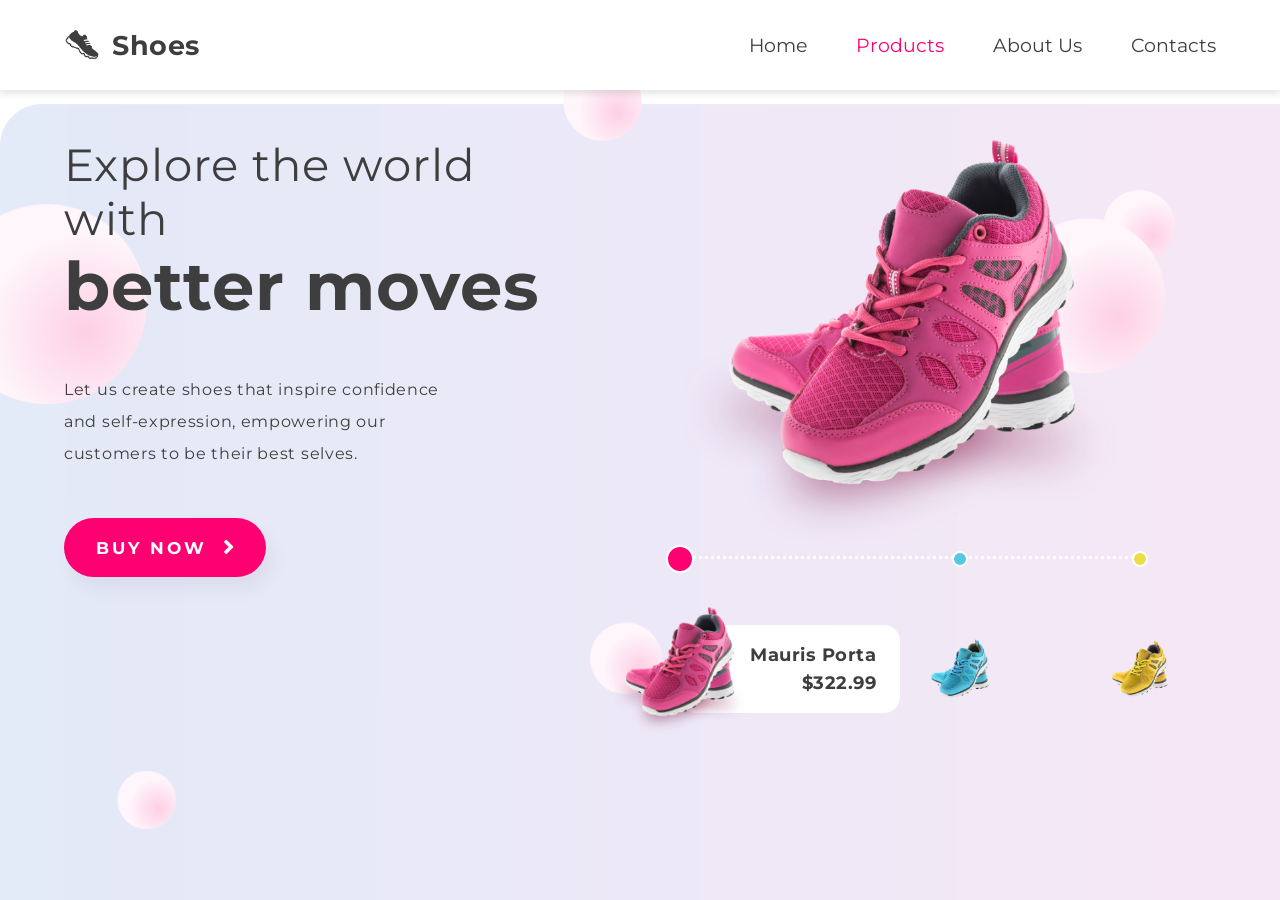
<file: index.html>
<!DOCTYPE html>
<html lang="en">

<head>
    <meta charset="UTF-8">
    <meta name="viewport" content="width=device-width, initial-scale=1.0">
    <link rel="stylesheet" href="https://cdnjs.cloudflare.com/ajax/libs/font-awesome/5.15.1/css/all.min.css">
    <link rel="stylesheet" href="./style.css">
    <link href="https://fonts.googleapis.com/css2?family=Montserrat:wght@500&display=swap" rel="stylesheet">
    <title>Product Landing Page</title>
</head>

<body>
    <header>
        <div class="logo">
            <img src="./images/feet.png" alt="shoes logo">
            Shoes
        </div>

        <ul class="menu-list">
            <li>Home</li>
            <li class="active">Products</li>
            <li>About Us</li>
            <li>Contacts</li>
        </ul>
    </header>

    <section class="main">

        <section class="left">
            <p class="title">Explore the world with <strong>better moves </strong></p>
            <p class="msg">Let us create shoes that inspire confidence and self-expression, empowering our customers to be their best selves.</p>
            <button class="cta"><span>Buy now</span>
            <i class="fas fa-angle-right"></i></button>
        </section>

        <section class="right">
            <img src="./images/pink.png" alt="Shoes">
            <div class="colors">
                <div class="item pink active">
                    <div class="color-selector"></div>
                    <div class="additional-info">
                        <p>Mauris Porta</p>
                        <p>$322.99</p>
                    </div>
                    <img src="./images/pink_small.png" >
                </div>
                <div class="item blue">
                    <div class="color-selector"></div>
                    <img src="./images/blue_small.png" >
                </div>
                <div class="item yellow">
                    <div class="color-selector"></div>
                    <img src="./images/yellow_small.png" >
                </div>
            </div>
            
        </section>

    </section>
</body>

</html>
</file>
<file: style.css>
* {
    margin: 0;
    padding: 0;
    box-sizing: border-box;
    font-family: 'Montserrat', sans-serif;
}

body {
    min-height: 100vh;
    display: flex;
    flex-direction: column;
    color: #3e3e3e;
    background: url(./images/bk.png) no-repeat 0 0;
    background-size: cover;
}

header {
    position: fixed;
    top: 0;
    height: 90px;
    width: 100%;
    display: flex;
    justify-content: space-between;
    align-items: center;
    padding: 0 64px;
    font-size: 1.2em;
    z-index: 2;
    background-color: #fff;
     box-shadow: 0 4px 6px rgba(0, 0, 0, 0.1);
    .menu-list li {
        color: #3e3e3e;
        transition: color 0.5s;
    }
    
    .menu-list li.active,
    .menu-list li:hover {
        color: #ff0073;
    }
    
}

.logo {
    cursor: pointer;
    display: flex;
    align-items: center;
    font-weight: bold;
    font-size: 1.4em;
    letter-spacing: 0.5px;
}

.logo img {
    width: 40px;
    margin-right: 8px;
}

.menu-list li {
    list-style: none;
    display: inline-block;
    margin-left: 44px;
    cursor: pointer;
    transition: color 0.5s;
}

.menu-list li.active,
.menu-list li:hover {
    color: #ff0073;
}

.main {
    padding-top: 90px;
    position: relative;
    flex: 1;
    display: flex;
}

.left {
    max-width: 50%;
    padding: 0 64px;
}

.title {
    font-size: 2.8em;
    letter-spacing: 1px;
    margin: 48px auto;
}

.title strong {
    font-size: 1.5em;
    display: block;
    line-height: 80px;
}

.msg {
    max-width: 80%;
    font-size: 1em;
    letter-spacing: 0.7px;
    line-height: 32px;
    margin-bottom: 48px;
}

button.cta {
    border: none;
    outline: none;
    background-color: #fff;
    color: #ff0073;
    padding: 18px 32px;
    display: flex;
    justify-content: center;
    align-items: center;
    border-radius: 30px;
    box-shadow: 7px 12px 20px rgba(0, 0, 0, 0.05);
    cursor: pointer;
    transition: background-color 0.5s;
}

button.cta:hover {
    background-color: #fdf3f8;
}

button span {
    text-transform: uppercase;
    font-size: 1.3em;
    letter-spacing: 3px;
    font-weight: bold;
}

button.cta i {
    font-size: 1.7em;
    margin-left: 16px;
}

/*  Right Side  */

.right {
    padding: 40px 0 0 40px;
    display: flex;
    flex-direction: column;
    align-items: center;
}

.right img {
    max-width: 450px;
}

.colors {
    display: flex;
    border-top: 3px dotted #fff;
}

.colors .item {
    position: relative;
    display: flex;
    justify-content: center;
    align-items: center;
    min-width: 120px;
    min-height: 180px;
    padding-top: 40px;
}
button.cta {
    background-color: #ff0073;
    color: #fff;
}

button.cta:hover {
    background-color: #ff0055;
}

button.cta span {
    text-transform: uppercase;
    font-size: 1.3em;
    letter-spacing: 3px;
    font-weight: bold;
}

button.cta i {
    font-size: 1.7em;
    margin-left: 16px;
}

.item img {
    position: relative;
    width: 60px;
    cursor: pointer;
    transition: width 0.5s;
}

.item img:hover {
    width: 70px;
}

.item .color-selector {
    position: absolute;
    top: 0;
    left: 50%;
    background-color: #ff0073;
    width: 16px;
    height: 16px;
    transform: translate(-50%, -50%);
    border: 2px solid #fff;
    border-radius: 50%;
}

.item.blue .color-selector {
    background-color: #57c7e4;
}

.item.yellow .color-selector {
    background-color: #ecdc47;
}

.item:first-child {
    transform: translateX(-50%);
}

.item:last-child {
    transform: translateX(50%);
}

.item.active img {
    width: 130px;
}

.item.active .color-selector {
    width: 28px;
    height: 28px;
}

.item.active {
    min-width: 220px;
}

.item img {
    width: 60px;
    transition: transform 0.5s, width 0.5s;
}

.additional-info {
    background-color: #fff;
    border-radius: 16px;
    position: absolute;
    left: 50%;
    width: 100%;
    text-align: right;
    padding: 16px 24px;
    line-height: 28px;
    font-size: 1.1em;
    letter-spacing: 0.5px;
    font-weight: bold;
}
</file>
